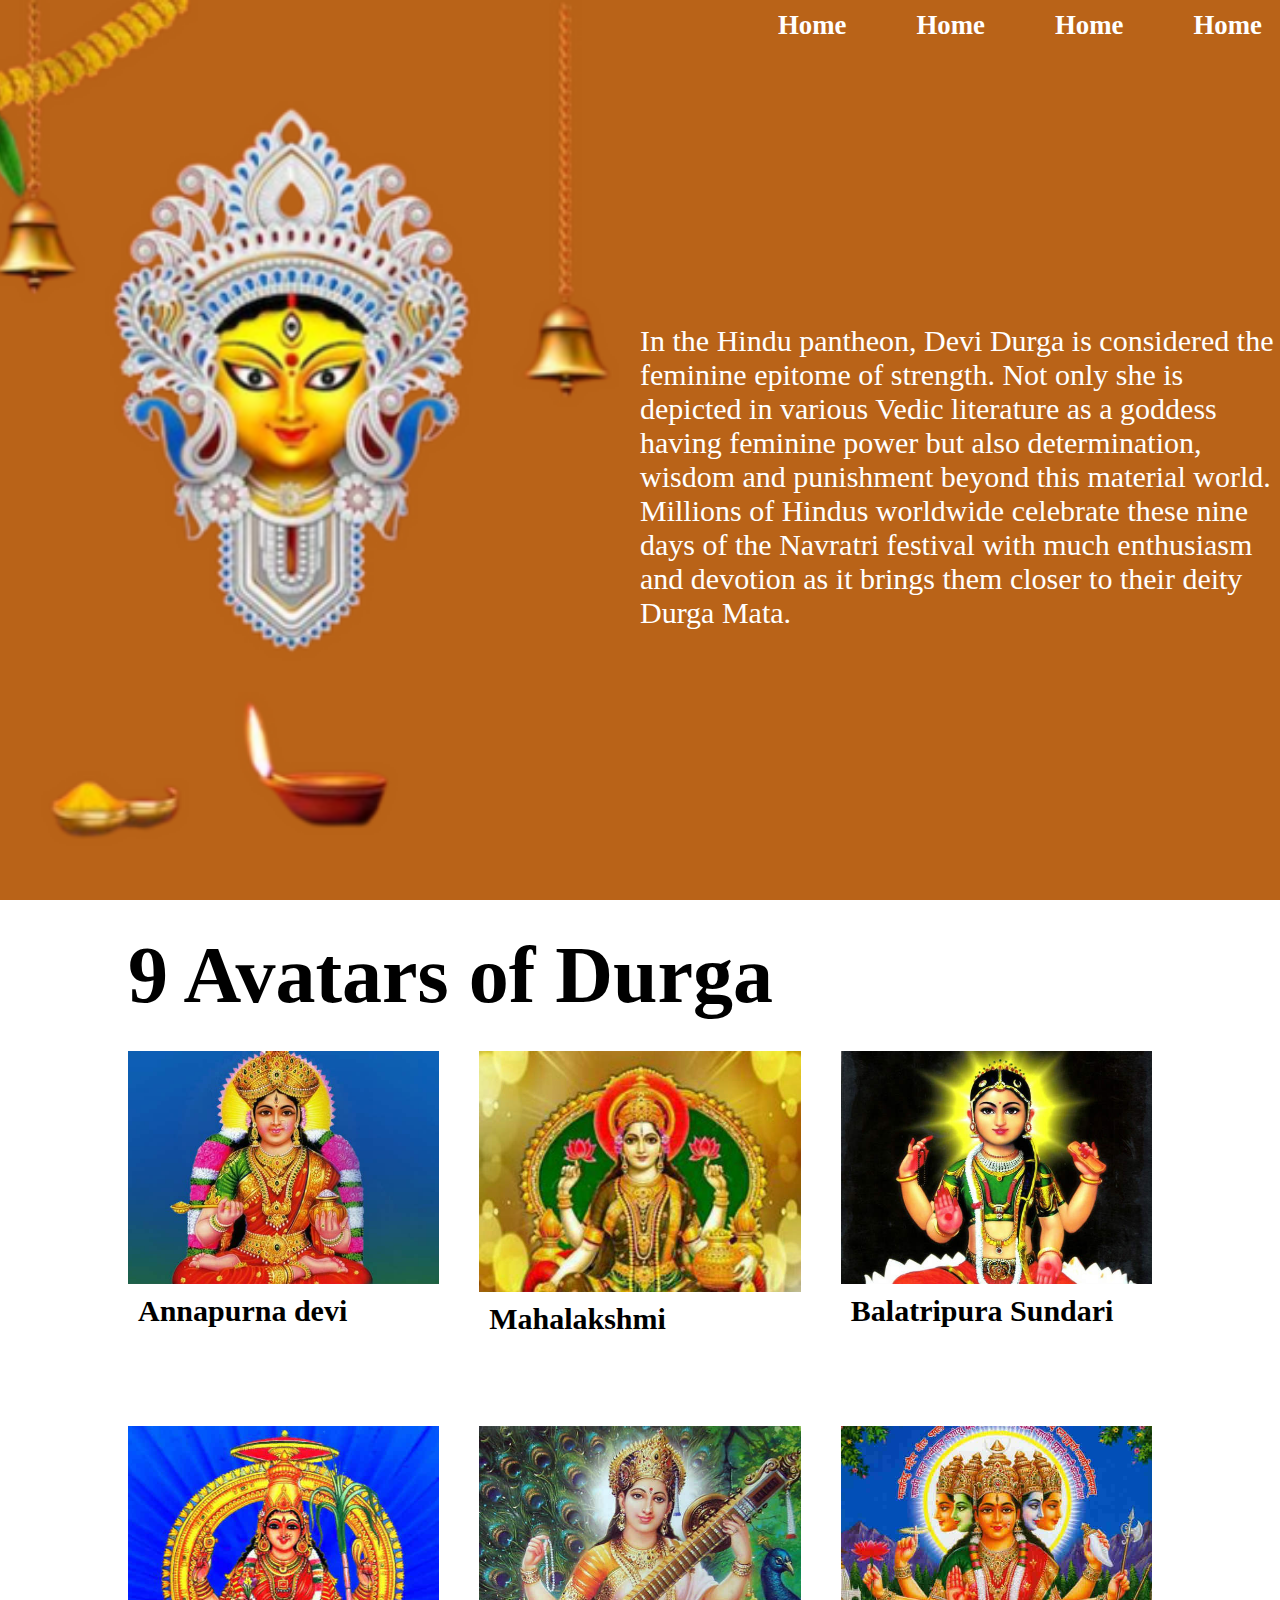
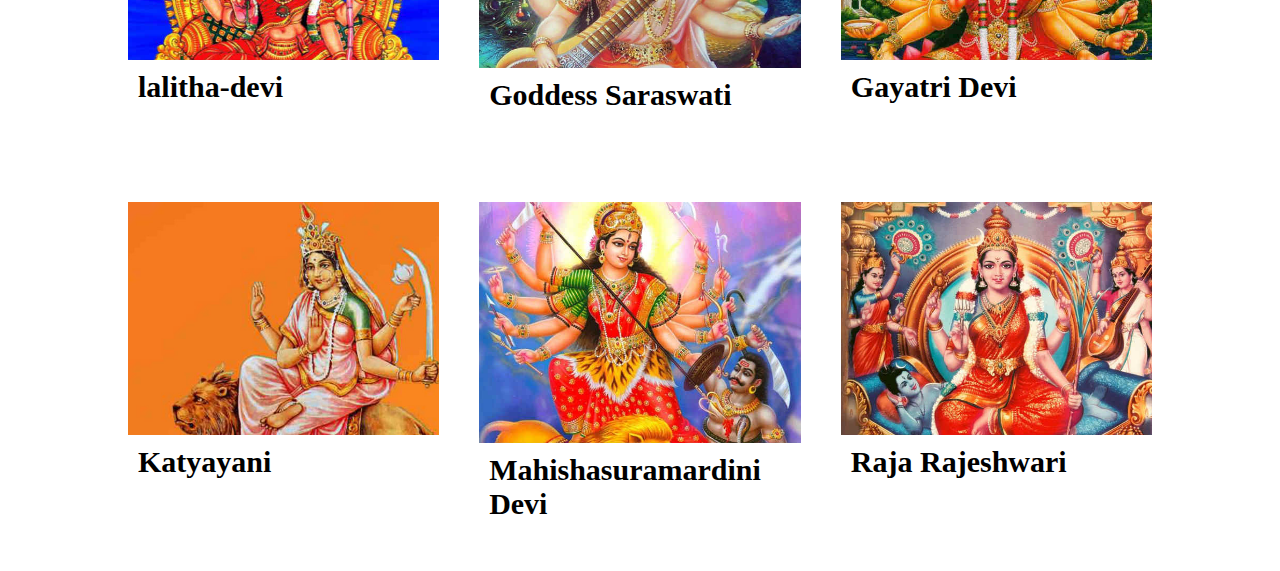
<file: duplicate/duplicate/html/index.html>
<html lan="emg">
    <head>
        <meta charset="UTF-8">
        <meta name="viewport" content="width=device-width ,initial-scale=1.0">
        <meta http-equiv="X-UA-Compatible" content="ie=edge">
        <title>Dusheera</title>
        <link rel="stylesheet" href="../css/style.css">
        <link rel="stylesheet" href="https://use.fontawesome.com/releases/v5.7.2/css/all.css" integrity="sha384-fnmOCqbTlWIlj8LyTjo7mOUStjsKC4pOpQbqyi7RrhN7udi9RwhKkMHpvLbHG9Sr" crossorigin="anonymous"/>
        
    </head>
    <body>
        <header>
            <div class="hero-img hero-2">
                <div class="animation">
                    <span class="first"><h1>Durga</h1></span>
                    <span class="slide">
                        <span class="second"><h1>Avatars</h1></span>
                        </span>
                      
                    </div>
                    <p>In the Hindu pantheon, Devi Durga is considered the feminine epitome of strength. Not only she is depicted in various Vedic literature as a goddess having feminine power but also determination, wisdom and punishment beyond this material world. Millions of Hindus worldwide celebrate these nine days of the Navratri festival with much enthusiasm and devotion as it brings them closer to their deity Durga Mata. </p>
                    

            </div>
            <div class="nav-bar">
                <div class="navigation">
                    <a href="#"><h6>Home</h6></a>
                    <a href="#"><h6>Home</h6></a>
                    <a href="#"><h6>Home</h6></a>
                    <a href="#"><h6>Home</h6></a>
                    <a href="#"><h6>Home</h6></a>
                </div>
            </div>
        </header>
       <!-- <section class="image">
        <div class="center-image">
            <img src="../img/pxfuel.jpg">
        </div>
       </section> -->
        <section class="container">
         <div class="container-heading">
           <h1>9 Avatars of Durga</h1>
         </div>
            <div class="main">
                <div class="main-content">
                    <a href="../html/content.html"><img src="../img/annapurna-devi-3-1539139275.jpg"></a>
                    <a href="#"><h2>Annapurna devi</h2></a>  
                </div>
                <div class="main-content">
                    <a href="#"> <img src="../img/mahalakshmi-6-1539139312.jpg"></a>
                    <a href="#"><h2>Mahalakshmi</h2></a>
                    </div>
                <div class="main-content">
                   <a href="../html/content.html"><img src="../img/balatripurasundari-1-1539139282.jpg"></a>
                   <a href="#"><h2>Balatripura Sundari</h2></a>
                </div>
                <div class="main-content">
                    <a href="#"> <img src="../img/lalitha-devi-5-1539139304.jpg"></a>
                      <a href="#"><h2>lalitha-devi</h2></a>
                  </div>
                  <div class="main-content">
                    <a href="#"> <img src="../img/saraswathi-devi-7-1539139335.jpg"> </a>
                      <a href="#"><h2>Goddess Saraswati</h2></a>
                  </div>
                <div class="main-content">
                  <a href="#"> <img src="../img/gayatri-devi-2-1539139289.jpg"></a>
                  <a href="#"><h2>Gayatri Devi</h2></a>
                </div>
                <div class="main-content">
                    <img src="../img/katyayani-4-1539139297.jpg">
                    <a href="#"><h2>Katyayani</h2></a>
                </div>
                <div class="main-content">
                 <a href="#"><img src="../img/mahisashura-8-1539139320.jpg"></a>
                    <a href="#"><h2>Mahishasuramardini Devi</h2></a>
                </div>  
                <div class="main-content">
                    <a href="#"><img src="../img/raja-rajeswari-9-1539139327.jpg"></a>
                     <a href="#"><h2>Raja Rajeshwari</h2></a>
                 </div>
           
          </div>
        </section>
    </body>
</file>
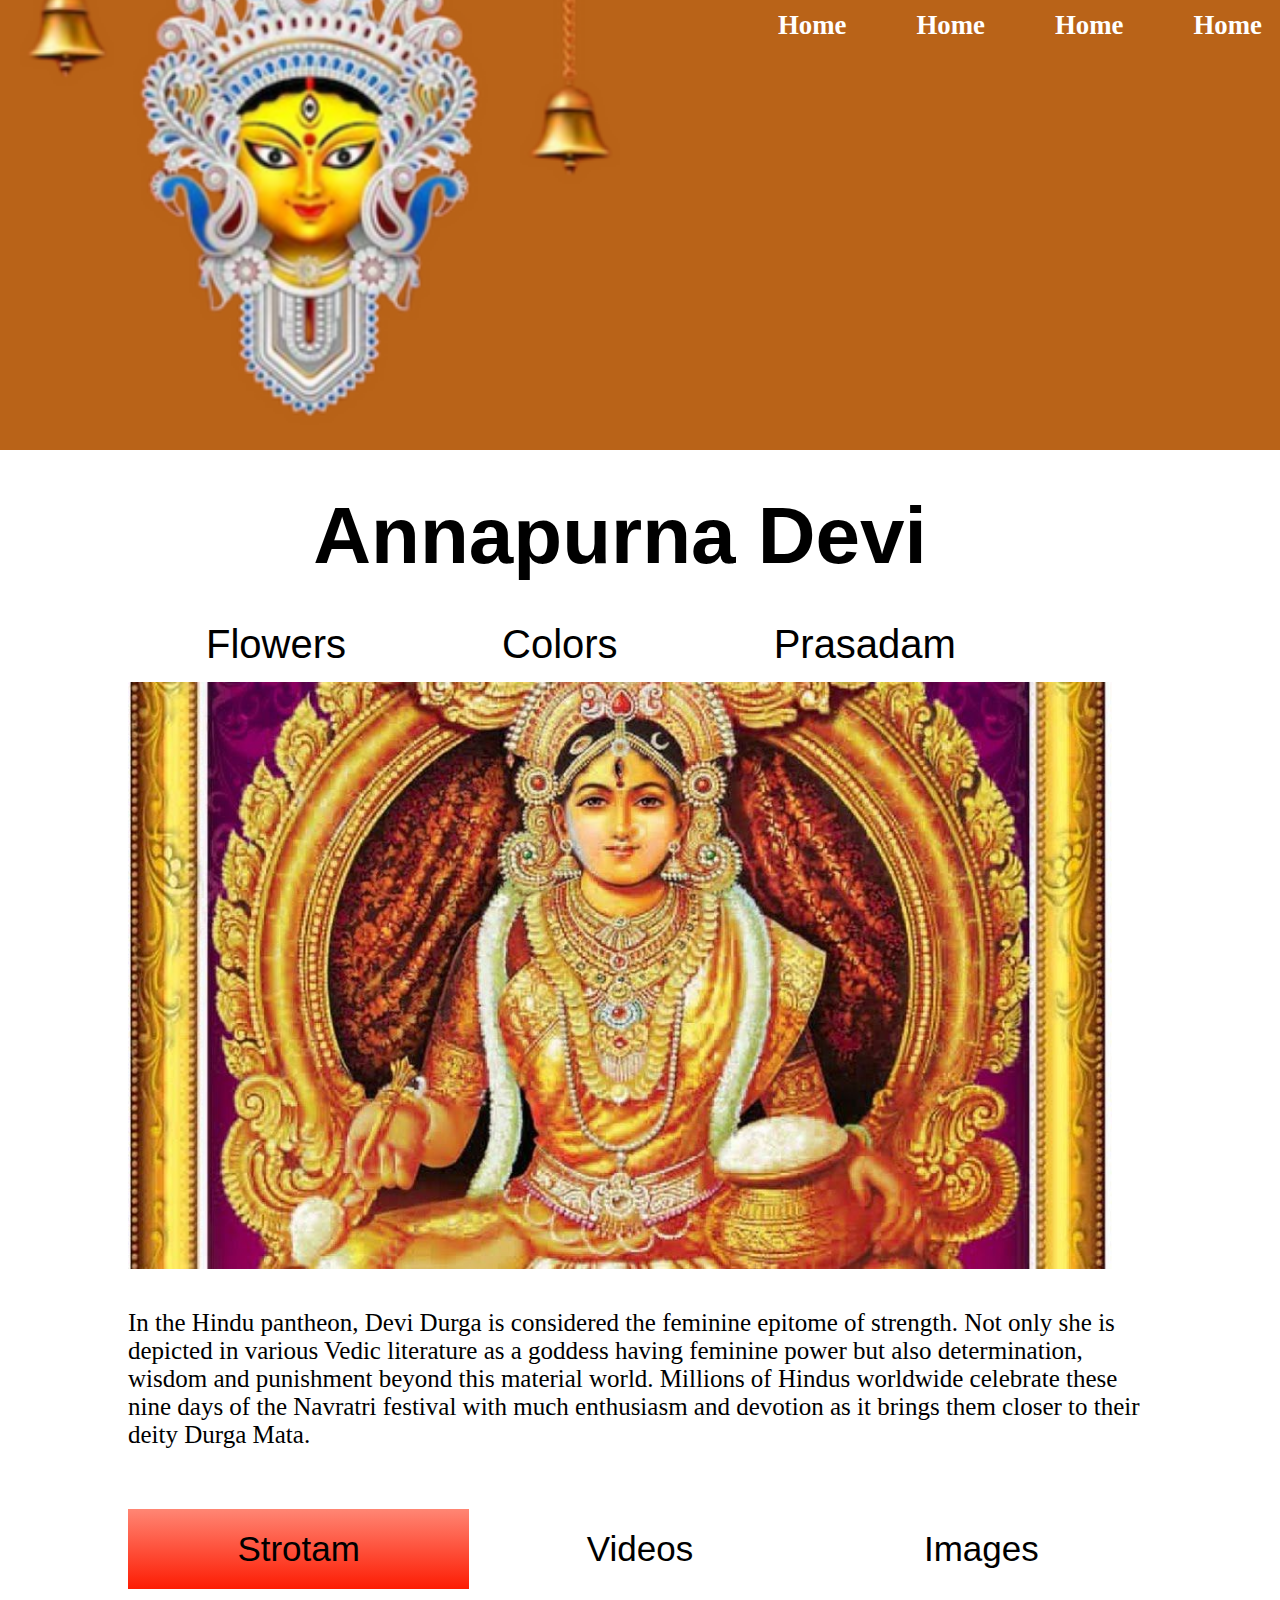
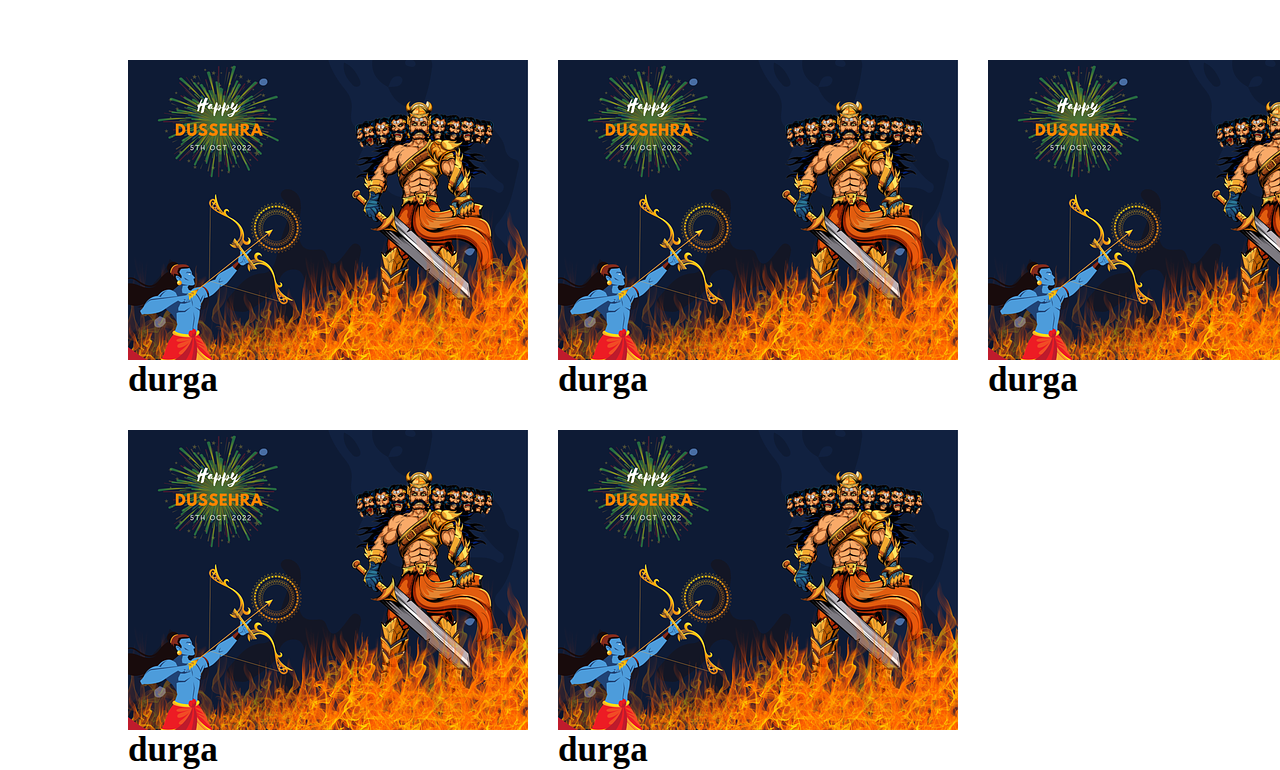
<file: duplicate/duplicate/html/content.html>
<html lan="emg">
    <head>
        <meta charset="UTF-8">
        <meta name="viewport" content="width=device-width ,initial-scale=1.0">
        <meta http-equiv="X-UA-Compatible" content="ie=edge">
        <title>Dusheera</title>
        <link rel="stylesheet" href="../css/style.css">
        <link rel="stylesheet" href="../css/content.css">
        <link rel="stylesheet" href="https://use.fontawesome.com/releases/v5.7.2/css/all.css" integrity="sha384-fnmOCqbTlWIlj8LyTjo7mOUStjsKC4pOpQbqyi7RrhN7udi9RwhKkMHpvLbHG9Sr" crossorigin="anonymous"/>
        
    </head>
    <body>
        <header>
             <div class="hero-img">
                    <div class="animation">
                        <span class="first"><h1>Durga</h1></span>
                        <span class="slide">
                            <span class="second"><h1>Avatars</h1></span>
                            </span>
                          
                        </div>
                        <p>In the Hindu pantheon, Devi Durga is considered the feminine epitome of strength. Not only she is depicted in various Vedic literature as a goddess having feminine power but also determination, wisdom and punishment beyond this material world. Millions of Hindus worldwide celebrate these nine days of the Navratri festival with much enthusiasm and devotion as it brings them closer to their deity Durga Mata. </p>
                        
    
                </div>
                <div class="nav-bar">
                    <div class="navigation">
                        <a href="../html/index.html"><h6>Home</h6></a>
                        <a href="#"><h6>Home</h6></a>
                        <a href="#"><h6>Home</h6></a>
                        <a href="#"><h6>Home</h6></a>
                        <a href="#"><h6>Home</h6></a>
                    </div>
                </div>
            </header>
        <div class="devis">
            <div class="main-text">
                <h1>Annapurna Devi</h1>
                <div class="list">
                    <p>Flowers</p><br>
                    <p>Colors</p><br>
                    <p>Prasadam</p><br>
                  </div>
            </div>
            <div class="devi">
                <div class="main-image">
                    <img src="../img/Goddess-Annapurna-Story-Hindu-God-of-Food.jpg">
                </div>
                <p>In the Hindu pantheon, Devi Durga is considered the feminine epitome of strength. Not only she is depicted in various Vedic literature as a goddess having feminine power but also determination, wisdom and punishment beyond this material world. Millions of Hindus worldwide celebrate these nine days of the Navratri festival with much enthusiasm and devotion as it brings them closer to their deity Durga Mata.</p>
            </div>
            
            
            
         </div>
        <!-- </header> -->
        <div class="tab">
            <div class="tabs">
                <button id="strotam-tab" class="tab-button" onclick="showTab('strotam-section',this)">Strotam</button>
                <button id="videos-tab" class="tab-button" onclick="showTab('videos-section',this)">Videos</button>
                <button id="images-tab" class="tab-button" onclick="showTab('images-section',this)">Images</button>
            </div>
        </div>
        
        
     
                  
      

        <section class="strotam" id="strotam-section">
            <!-- <div class="strotam-heading">
                <h1>Strotam</h1>
            </div> -->
            <!-- <div class="strotam-content">
            
                <div class="strotam-1">
                    <a href="#"><img src="../img/3eqitrso_dussehra_625x300_07_October_19.webp"></a>
                    <div class="overlay">
                    <a href="#"><h2>Box-1</h2></a> 
                 </div>
                 </div>
                
                <div class="strotam-main">
                    <div class="strotam-box">
                        <a href="#"> <img src="../img/ca06398f9baaa613175770190588ad01.png"></a>
                        <a href="#"><h2>box-2</h2></a>
                    </div>
                    <div class="strotam-box">
                        <a href="#"> <img src="../img/ca06398f9baaa613175770190588ad01.png"></a>
                        <a href="#"><h2>box-2</h2></a>
                    </div>
                    
               </div>
         </div> -->
         <div class="strotam-main">
            <div class="strotam-box">
               <a href-="#"><img src="../img/ca06398f9baaa613175770190588ad01.png"></a>
               <a href="#"><h3>durga</h3></a>
            </div>
            <div class="strotam-box">
                <a href="#"><img src="../img/ca06398f9baaa613175770190588ad01.png"></a>
                <a href="#"><h3>durga</h3></a>
            </div>
            <div class="strotam-box">
                <a href="#"><img src="../img/ca06398f9baaa613175770190588ad01.png"></a>
                <a href="#"><h3>durga</h3></a>
                </div>
            <div class="strotam-box">
                <a href="#"><img src="../img/ca06398f9baaa613175770190588ad01.png"></a>
                <a href="#"><h3>durga</h3></a>
            </div>
            <div class="strotam-box">
                <a href="#"><img src="../img/ca06398f9baaa613175770190588ad01.png"></a>
                <a href="#"><h3>durga</h3></a>
            </div>
            <div class="strotam-box">
                <a href="#"><img src="../img/ca06398f9baaa613175770190588ad01.png"></a>
                <a href="#"><h3>durga</h3></a>
            </div>
         </div>
       </section>    
       <section class="videos" id="videos-section">
        <div class="video-heading">
            <p>Videos</p>
        </div>
       <div class="video">
        <div class="video-content">
          <a href="#"><img src="../img/gayatri-devi-2-1539139289.jpg"></a>
          <a href="#">Hello</a>
        </div>
        <div class="video-content">
            <a href="#"><img src="../img/gayatri-devi-2-1539139289.jpg"></a>
            <a href="#">Hello</a>
          </div>
          <div class="video-content">
            <a href="#"><img src="../img/gayatri-devi-2-1539139289.jpg"></a>
            <a href="#">Hello</a>
          </div>
          <div class="video-content">
            <a href="#"><img src="../img/gayatri-devi-2-1539139289.jpg"></a>
            <a href="#">Hello</a>
          </div>
       </div>
    </section>

    <section class="images" id="images-section">
        <div class="images-heading">
            <p>Images</p>
        </div>
        <div class="image">
            <div class="image-content">
             <img src="../img/gayatri-devi-2-1539139289.jpg">
            </div>
            <div class="image-content">
                <img src="../img/katyayani-4-1539139297.jpg">
               </div>
            <div class="image-content">
                <img src="../img/annapurna-devi-3-1539139275.jpg">
               </div>
               
               <div class="image-content">
                <img src="../img/lalitha-devi-5-1539139304.jpg">
               </div>
               <div class="image-content">
                <img src="../img/ca06398f9baaa613175770190588ad01.png">
               </div>
               <div class="image-content">
                   <img src="../img/annapurna-devi-3-1539139275.jpg">
                  </div>
                  <div class="image-content">
                   <img src="../img/katyayani-4-1539139297.jpg">
                  </div>
                  <div class="image-content">
                   <img src="../img/gayatri-devi-2-1539139289.jpg">
                  </div>
        </div>
        
    </section>

  
       <script src="../js/script.js"></script>
    </body>
    </html>
</file>
<file: duplicate/duplicate/css/style.css>
*{
    margin:0;
    padding:0;
    box-sizing: border-box;
}
body{
    font-family: 'Times New Roman', Times, serif;
}
/* navbar */

.navigation{
    width:40%;
    display:flex;
  justify-content:left;
  position: absolute;
  top:0;
  right:0;

}

.navigation a{
   
    /* width:50%; */
  padding: 10px;
  padding-right:60px;
    font-size: 40px;
    text-decoration: none;
    color:white;

    &:hover{
        border-bottom:3px solid red;
    }
}
.hero-img p{
    font-size: 30px;
    position: absolute;
    bottom: 30%;
    right: 0;
    color:white;
    width: 50%;
}
.center-image{
    text-align: center;
    width:100%;
    padding-top: 40px;
    
}
.center-image img{
    width:80%;
    height:60vh;
}
.hero-img{
    width:100%;
    height:100vh;
    background:url('../img/Untitled\ design.png')no-repeat center center/cover;
}


/* main content */
.animation{
    font-size: 35px;
    padding:40px;
    text-align: center;
    font-family:Verdana, Geneva, Tahoma, sans-serif;
}

.animation h1{
   padding:10px;
    font-size: 110px;
    line-height:100px;
    color:transparent;
    font-weight: bold;
    /* -webkit-text-stroke: 4px black; */
    -webkit-text-fill-color:white;
    -webkit-background-clip: text;
    background-position: 0 0;
    animation:back 20s linear infinite;
}
/* container */
.container{
    position:absolute;
    left:10%;
    right:10%;
   
}
.container-heading{
    font-size: 40px;
    padding:30px;
    padding-left: 0;
}
.main-content a{
    text-decoration: none;
    color:black;
}
.main-content{
   width:100%;
   height:auto;
   margin-right:30px;
   margin-bottom:20px;
   padding-bottom:20px;
    &:hover{
        cursor: pointer;
        transform:scale(1.01);
        box-shadow: 0 0 10px rgba(0,0,0,0.3);
    } 

}
.main{
    display:grid;
    grid-template-columns: repeat(3, 1fr);
    grid-gap:40px;
}

.main-content img{
  width:100%;
    
}
/* .flex-container{
    display:flex;
    align-items: flex-start;
    justify-content: space-evenly;
} */
.main-content h2{
   font-size: 30px;
   padding:10px;
}

/* span class animation */

.animation{
    display:flex;
    align-items: center;
    justify-content: center;
    text-align: center;
    position:absolute;
    right:10%;
    top:25%;
    /* bottom:50%; */
    font-family: 'Trebuchet MS', 'Lucida Sans Unicode', 'Lucida Grande', 'Lucida Sans', Arial, sans-serif;
    color:black;
    display: inline-block;
    animation: fadeIn 1.5s forwards;
    opacity: 0;
    transition-timing-function: cubic-bezier(0.785, 0.135, 0.15, 0.86);
   
}
.first{
    display: inline-block;
    animation: firstspan 1.5s forwards cubic-bezier(0.785, 0.135, 0.15, 0.86);
  text-align: center;
    z-index: 1;
    position: relative;
}
.slide{
    display: inline-flex;
    overflow: hidden;
    text-align: center;
}
.second{
    font-weight: 50;
    z-index: -1;
    display: inline-block;
    animation: secondspan 1.5s forwards cubic-bezier(0.785, 0.135, 0.15, 0.86);

}

@keyframes fadeIn{
    0%{
        opacity: 0;
        transition-timing-function: scale(1);
    }
    50%{
        opacity: 1;
        transition-timing-function: scale(1);
    }
    100%{
        opacity: 1;
        transition-timing-function: scale(1);
    }
}
@keyframes firstspan{
    0%{
        transform: translateX(50%);
    }
    60%{
        transform: translateX(50%);
    }
    100%{
        transform: translateX(0%);
    }
}
@keyframes secondspan{
    0%{
        transform: translateX(-100%);
    }
    60%{
        transform: translateX(-100%);
    }
    100%{
        transform: translateX(0%);
    }
}


/* @media(max-width:500px){
     .main{

     }
   .main-content{
    width:100%;
    height:100%;
   }
   .main-content h2{
    font-size: 18px;
   }
   .main-content img{
    width:100%;
    height:100%;
   }
} */
</file>
<file: duplicate/duplicate/css/content.css>
.hero-img{
   
        width:100%;
        height:50vh;
        background:url('../img/Untitled\ design.png')no-repeat center center/cover;

}
div.tabs button.active {
    /* border-bottom: 8px solid red; */
    background:linear-gradient(#FF8674,#FD1C03);
}
.hero-img{
    background-position: center;
}
.hero-img p{
    display:none
}
.animation{
    right:10%;
    top:15%;
}
/* main-container */
.devis{
    margin-left:10%;
    margin-right:10%;
}

.main-image{
    text-align: center;
    padding:40px;
    padding-top:0px;
    padding-left: 0px;
}
.main-image img{
    width:100%;
    height:auto;

    &:hover{
        opacity:0.8;
    }
 
}

.devi p{
  
    font-size: 25px;
  padding-bottom:60px;
  

}
.main-text{
    padding:40px;
    padding-bottom: 15px;;
    padding-left: 0px;
    font-size: 40px;
    text-align: center;
    font-family: 'Segoe UI', Tahoma, Geneva, Verdana, sans-serif;
 
}
.list{
    padding-top:40px;
 display:flex;
 justify-content: space-evenly;
}
.list{
    padding-left:0px;
}
.list p{
    text-align: left;
    
    font-size: 40px;
}
/* tabs */
.tabs{
    display:flex; 
 
  
    justify-content: space-evenly;
    margin-left:10%;
    margin-right: 10%;   
    /* margin-bottom:20px; */
    /* background-color: yellow; */
}
.tabs button{
    border:none;
  /* border-left:4px solid red; */
    width:100%;
    padding:20px;
    font-size: 35px;
    cursor: pointer;
    background-color: transparent;

    &:hover{
        background:linear-gradient(#FF8674,#FD1C03);
    }
}
/* overlay */
.overlay{
    position: absolute;
   text-decoration: none;
    top: 0;
    bottom: 0;
    left: 0;
    color:white;
    right: 0;
    height: 100%;
    width: 100%;
    opacity: 0;
    transition: .5s ease;
    background-color: rgba(0, 0, 0, 0.7);
}

.overlay a {
    color: white;
    font-size: 30px;
    text-decoration: none;
    position: absolute;
    top: 50%;
    left: 50%;
    -webkit-transform: translate(-50%, -50%);
    -ms-transform: translate(-50%, -50%);
    transform: translate(-50%, -50%);
    text-align: center;
  }

/* videos */
.videos{
    margin-left:10%;
    margin-right:10%;
}
.video{
    display:grid;
    grid-template-columns: repeat(4, 1fr);
    grid-gap:20px;
}
.video-content img{
width:100%;
}
.video-heading{
    font-size: 50px;
    /* background-color: yellow; */
    padding:10px;
    margin-top: 20px;
    margin-bottom:10px;
    padding-left:10px;
    font-family: 'Franklin Gothic Medium', 'Arial Narrow', Arial, sans-serif;
}
.video-content a{
    text-decoration: none;
    color:black;
    font-size: 30px;
}
.video-content{

    &:hover{
        transform: scale(1.01);
    }
}

/* chanting */
.images{
    margin-left:10%;
    margin-right: 10%;
}
.image {
    display:grid;
    grid-template-columns: repeat(4 ,1fr);
}
.image-content img{
    width:100%;
}
.image-content{


    &:hover{
        cursor: pointer;
        transform: scale(1.03);
    }
}
.images-heading{
    font-size: 40px;
    /* background-color: yellow; */
    padding:10px;
    margin-top: 20px;
    font-weight: 0;
    margin-bottom:20px;
    padding-left:10px;
    font-family: 'Franklin Gothic Medium', 'Arial Narrow', Arial, sans-serif;
}

/* strotam */
.strotam{
    margin-left:10%;
    margin-right:10%;
    transform: translateY(10%);
}
.strotam-content{
    display:flex;
}
.strotam-main{
    display:grid;
    grid-template-columns: repeat(4, 1fr);
    grid-gap:30px;
}
/* .strotam-1:hover .overlay{
    cursor: pointer;
    opacity:1;
} */
/* .strotam-1{
    position: relative;
    margin-right:40px;
    width:100%;
} */
/* .strotam-heading{
    font-size: 40px;
   
    padding:10px;
    margin-top: 20px;
    margin-bottom:20px;
    padding-left:40px;
    font-family: 'Franklin Gothic Medium', 'Arial Narrow', Arial, sans-serif;
} */
.strotam-1 img{
width:100%;
height:100%;

&:hover{
    opacity:0.9;
}
}
.strotam-main img{

    &:hover{
        
        box-shadow: 0 0 10px rgba(0,0,0,0.8);
        transform: scale(1.01);
    }
}
.strotam-main a{
 text-decoration: none;
 color:black;
 font-size: 30px;
}


@media(max-width : 700px){
    .hero-img {
   height:20vh;
    }
    .tabs{
  
        display:flex;
      
        
       
    }
    .tabs button{
      
        width:30%;
        padding:20px;
        font-size: 15px;
        cursor: pointer;
        background-color: transparent;
        border:none;
        &:hover{
            background:linear-gradient(#FF8674,#FD1C03);
        }
    }
   
    .devi{
        display:flex;
        justify-content: space-evenly;
        text-align: center;
    }
    .main-image{
        padding:10px;
        padding-left: 0px;
    }
 
    .main-text{
        padding:10px;
        padding-left: 0px;
        font-size: 15px;
        font-family: 'Segoe UI', Tahoma, Geneva, Verdana, sans-serif;
       text-align: center;
    }
    .list{
        display: flex;
        
    }
    .list p{
        padding-top:10px;
        padding-right:15px;
        text-align: left;
        
        font-size: 15px;
    }

    /* videos */
    .video-heading{
        font-size: 30px;
        padding-left: 0;
    }
    .video{
        display:grid;
        grid-template-columns: repeat(2, 1fr);
    }
    /* images */
    .images-heading{
        font-size: 30px;
        padding-left:0px;
    }
    .image{
        display:grid;
        grid-template-columns: 1fr;
        grid-gap:10px;
    }
    /* strotam */
    .strotam-heading{
        font-size:10px;
    }

    .strotam-1{
        margin-right:5px;
        
    }
    
    .strotam-content h2
    {
        font-size: 20px;
    }
    .overlay{
        height:90%;
    }
 
    .strotam-1 img
    {
       width:100%;
       height:90%;
    }
    
    .strotam-box img
    {
        width:90%;
    }

  
  .animation h1{
     padding:10px;
      font-size: 30px;
   
   
  }
  .animation{
    top:0%;
    right:0;
  }
  .navigation{
    width:100%;
    display:flex;
  justify-content: flex-end;
  position: absolute;
  top:0;


}

.navigation a{
   
    /* width:50%; */
  padding: 10px;

    font-size: 20px;
    text-decoration: none;
    color:white;
    &:hover{
        border-bottom:3px solid red;
    }
}
}
@media(max-width : 500px){
    .hero-img {
   height:20vh;
    }
    .tabs{
  
        display:flex;
      
        
       
    }
    .tabs button{
      
        width:30%;
        padding:20px;
        font-size: 15px;
        cursor: pointer;
        background-color: transparent;
        border:none;
        &:hover{
            background:linear-gradient(#FF8674,#FD1C03);
        }
    }
   
    .devi{
        display:flex;
        justify-content: space-evenly;
        text-align: center;
    }
    .main-image{
        padding:10px;
        padding-left: 0px;
    }
 
    .main-text{
        padding:10px;
        padding-left: 0px;
        font-size: 15px;
        font-family: 'Segoe UI', Tahoma, Geneva, Verdana, sans-serif;
       text-align: center;
    }
    .list{
        display: flex;
        
    }
    .list p{
        padding-top:10px;
        padding-right:15px;
        text-align: left;
        
        font-size: 15px;
    }

    /* videos */
    .video-heading{
        font-size: 30px;
        padding-left: 0;
    }
    .video{
        display:grid;
        grid-template-columns: repeat(2, 1fr);
    }
    /* images */
    .images-heading{
        font-size: 30px;
        padding-left:0px;
    }
    .image{
        display:grid;
        grid-template-columns: 1fr;
        grid-gap:10px;
    }
    /* strotam */
    .strotam-heading{
        font-size:10px;
    }

    .strotam-1{
        margin-right:5px;
        
    }
    
    .strotam-content h2
    {
        font-size: 20px;
    }
    .overlay{
        height:90%;
    }
 
    .strotam-1 img
    {
       width:100%;
       height:90%;
    }
    
    .strotam-box img
    {
        width:90%;
    }

  
  .animation h1{
     padding:10px;
      font-size: 30px;
     
  }
  .animation{
    top:0%;
    right:0;
  }
  .navigation{
    width:100%;
    display:flex;
  justify-content: flex-end;
  position: absolute;
  top:0;


}

.navigation a{
   
    /* width:50%; */
  padding: 10px;

    font-size: 20px;
    text-decoration: none;
    color:white;
    &:hover{
        border-bottom:3px solid red;
    }
}
}
</file>
